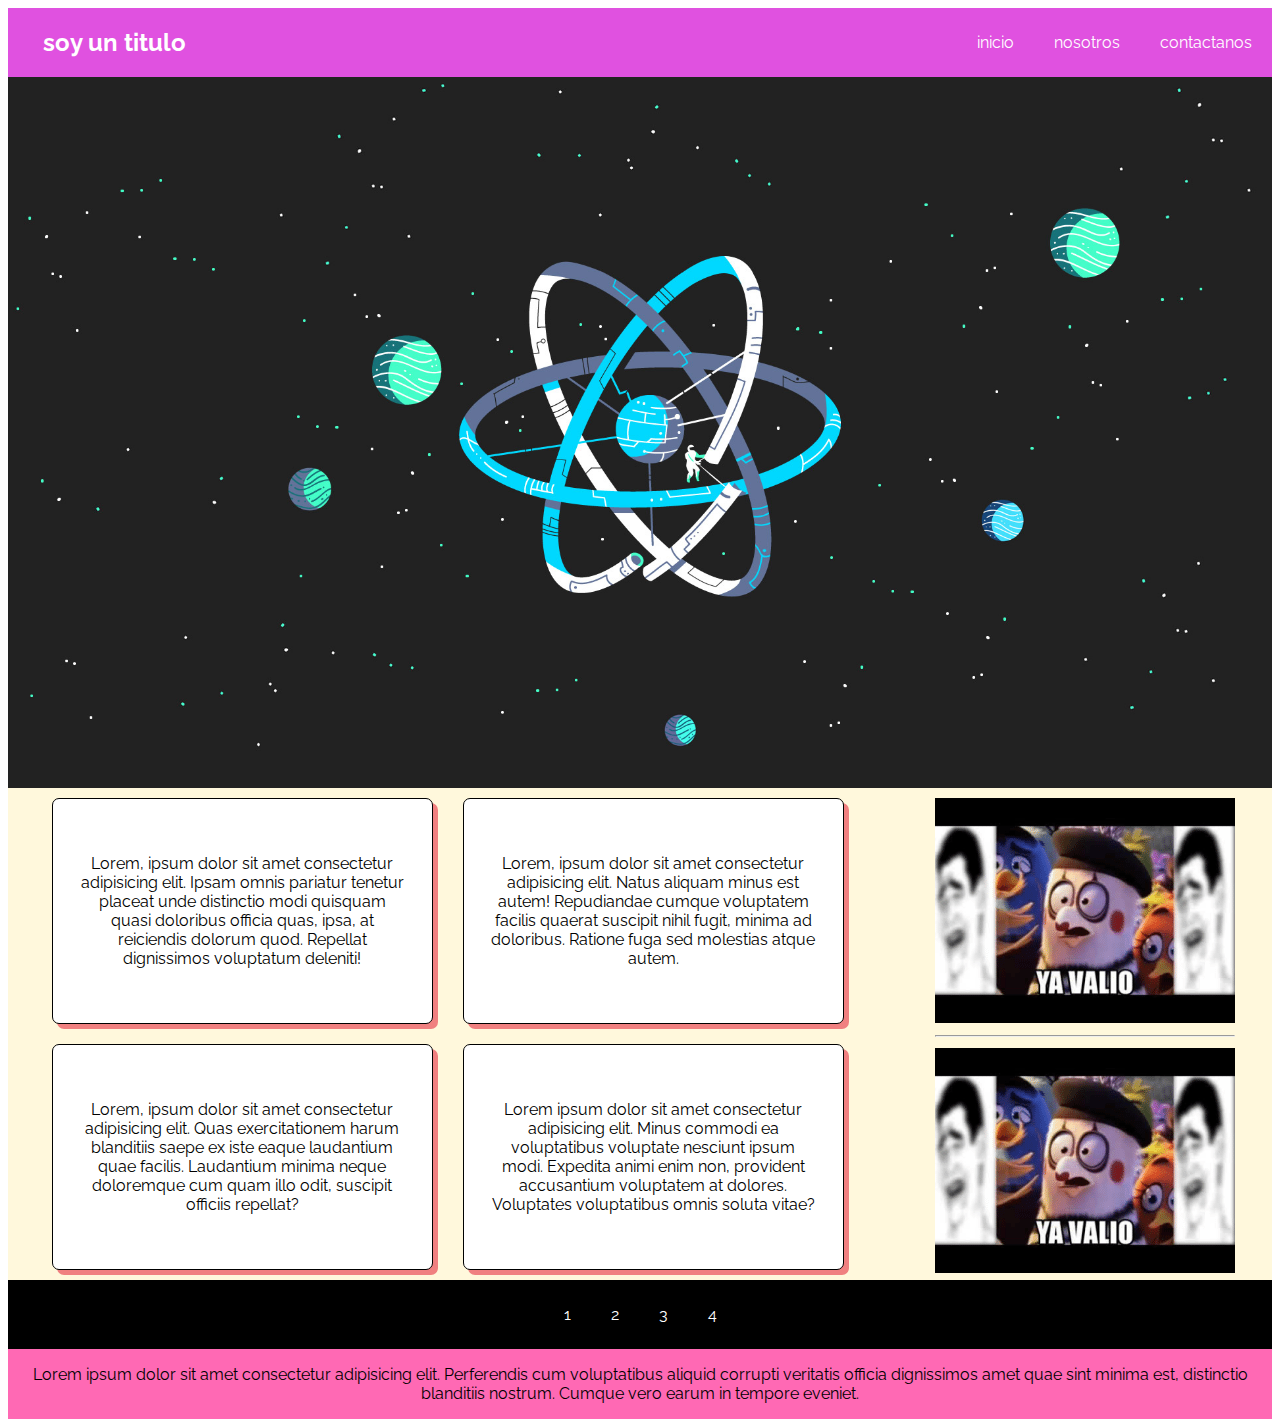
<file: prueba/index.html>
<!DOCTYPE html>
<html lang="en">
<head>
    <meta charset="UTF-8">
    <meta name="viewport" content="width=device-width, initial-scale=1.0">
    <title>Document</title>
    <link href="https://fonts.googleapis.com/css2?family=Raleway:ital,wght@0,400;0,600;0,800;1,300&display=swap" rel="stylesheet">
   <link rel="stylesheet" href="css/estilos.css">
    <link rel="stylesheet" href="css/estilo.css">
</head>
<body>
    <div class="container">
        <header class="head"> 
            <nav class="menu">
                <div class="titulo">
                    <h2 >soy un titulo</h2>
                </div>
                <div class="item">
                <a class="mia" href="css/logo.png">inicio</a>
                <a class="mia" href="css/logo.png">nosotros</a>
                <a class="mia" href="compras.html">contactanos</a>
                </div>
            </nav>
            <section class="ima">
                <img class="imagen" src="css/reactjs.jpg" alt="">
            </section>
        </header>
        <section class="enmedio">
            <div class="misp">
                <p class="parra"> Lorem, ipsum dolor sit amet consectetur adipisicing elit. Ipsam omnis pariatur tenetur placeat unde distinctio modi quisquam quasi doloribus officia quas, ipsa, at reiciendis dolorum quod. Repellat dignissimos voluptatum deleniti!</p>
                <p class="parra">Lorem, ipsum dolor sit amet consectetur adipisicing elit. Natus aliquam minus est autem! Repudiandae cumque voluptatem facilis quaerat suscipit nihil fugit, minima ad doloribus. Ratione fuga sed molestias atque autem.</p>
                <p class="parra">Lorem, ipsum dolor sit amet consectetur adipisicing elit. Quas exercitationem harum blanditiis saepe ex iste eaque laudantium quae facilis. Laudantium minima neque doloremque cum quam illo odit, suscipit officiis repellat?</p>
                <p class="parra">Lorem ipsum dolor sit amet consectetur adipisicing elit. Minus commodi ea voluptatibus voluptate nesciunt ipsum modi. Expedita animi enim non, provident accusantium voluptatem at dolores. Voluptates voluptatibus omnis soluta vitae?</p>
            </div>
            <aside class="lado">
                <div>
                    <img class="ladoim" src="css/logo.png" alt="">
                    <hr>
                </div>
                <div>
                    <img class="ladoim" src="css/logo.png" alt="">
                </div>
            </aside>
            <footer class="futmed">
                <a class="mia" href="">1</a>
                <a class="mia" href="">2</a>
                <a class="mia" href="">3</a>
                <a class="mia" href="">4</a>
            </footer>
        </section>

<footer class="footer">
<p class="final">Lorem ipsum dolor sit amet consectetur adipisicing elit. Perferendis cum voluptatibus aliquid corrupti veritatis officia dignissimos amet quae sint minima est, distinctio blanditiis nostrum. Cumque vero earum in tempore eveniet.</p>
</footer>

    </div>
</body>
</html>
</file>
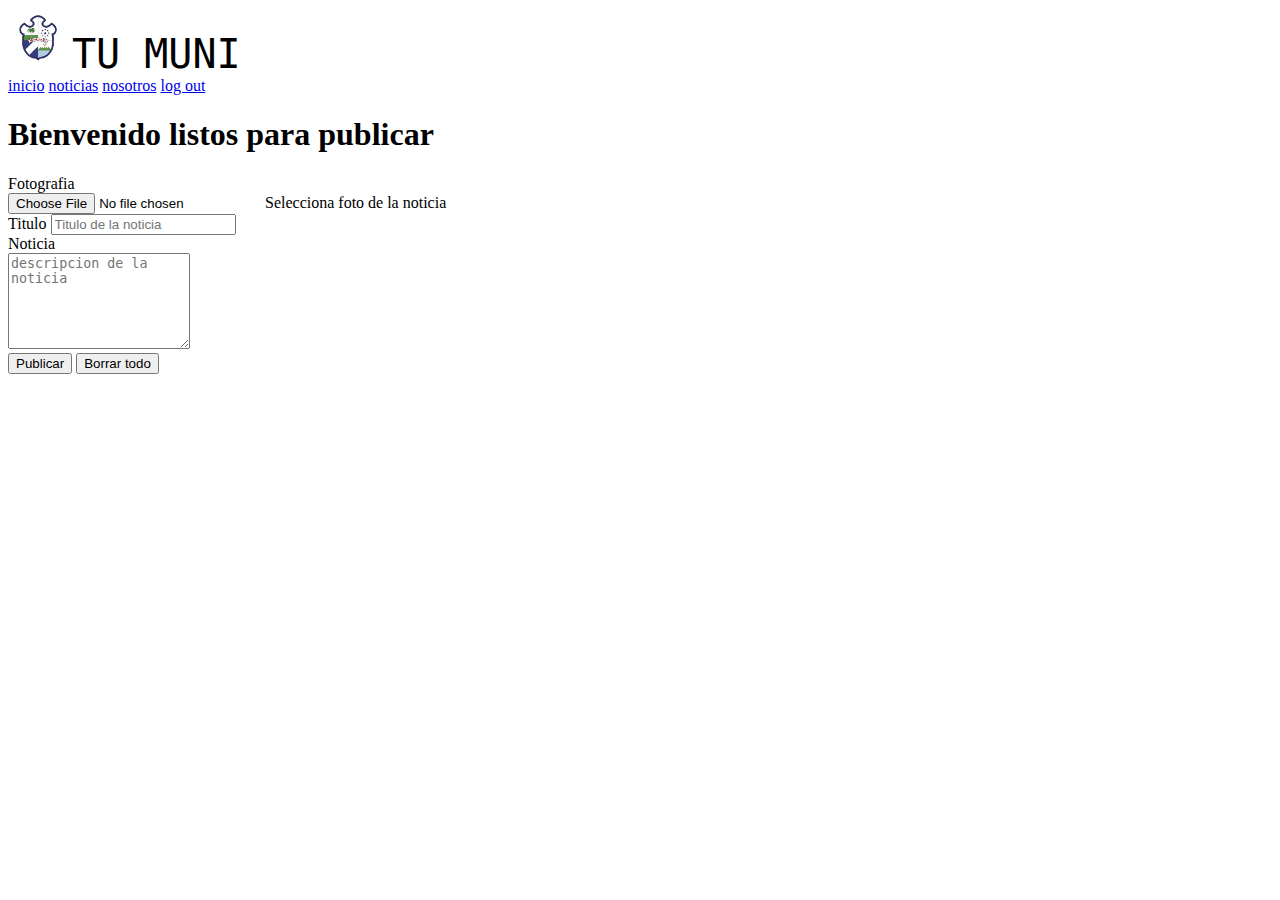
<file: paginamuni Rodolfo/privilegido.html>
<!doctype html>
<html lang="es">
  <head>
    <!-- Required meta tags -->
    <meta charset="utf-8">
    <meta name="viewport" content="width=device-width, initial-scale=1, shrink-to-fit=no">

    <!-- Bootstrap CSS -->
    <link rel="stylesheet" href="https://stackpath.bootstrapcdn.com/bootstrap/4.5.0/css/bootstrap.min.css" integrity="sha384-9aIt2nRpC12Uk9gS9baDl411NQApFmC26EwAOH8WgZl5MYYxFfc+NcPb1dKGj7Sk" crossorigin="anonymous">

    <title>MUNI</title>
  </head>
  <body>
    <div class="container-fluid bg-success py-1 text-white">
      <div class="row justify-content-between">
          <div class="mx-5">
              <img src="img/logomunireu.jpg" alt="no cargue" class="rounded-circle" style="height: 60px;"> 
              <samp style="font-size: 40px;">TU MUNI</samp>
          </div>
          <nav class="m-3">
              <a  class="text-decoration-none text-white mx-1 bg-success rounded-pill p-3" href="index.html">inicio</a>
              <a  class="text-decoration-none text-white mx-1 bg-success rounded-pill p-3" href="#">noticias</a>
              <a  class="text-decoration-none text-white mx-1 bg-success rounded-pill p-3" href="#">nosotros</a>
              <a  class="text-decoration-none text-white mx-1 bg-success rounded-pill p-3" href="login.html">log out</a>
          </nav>
      </div>
  </div>
     <div class="row bg-danger justify-content-center text-center text-white">
         <div class="col-9">
            <h1>Bienvenido listos para publicar</h1>
         </div>
     </div>
     <div class="container">
     <form class="row mt-3">
      <div class="form-group col-6">
        <label for="foto">Fotografia</label>
        <div class="custom-file">
          <input type="file" class="custom-file-input" id="foto" lang="es">
           <label class="custom-file-label" for="foto">Selecciona foto de la noticia</label>
        </div>
      </div>
      <div class="form-group col-6">
        <label for="titulo">Titulo</label>
        <input type="text" class="form-control" id="titulo" placeholder="Titulo de la noticia">
      </div>
      <div class="form col-12">
        <label for="descripcion">Noticia</label>
        <div>
          <textarea type="text" class="form-control" id="descripcion" placeholder="descripcion de la noticia" rows="6"></textarea>
        </div>
      </div>
      <div class="m-3">
        <button type="submit" class="btn btn-primary">Publicar</button>
        <button type="reset" class="btn btn-danger">Borrar todo</button>  
      </div>
    </form>
  </div>
    <!-- Optional JavaScript -->
    <!-- jQuery first, then Popper.js, then Bootstrap JS -->
    <script src="https://code.jquery.com/jquery-3.5.1.slim.min.js" integrity="sha384-DfXdz2htPH0lsSSs5nCTpuj/zy4C+OGpamoFVy38MVBnE+IbbVYUew+OrCXaRkfj" crossorigin="anonymous"></script>
    <script src="https://cdn.jsdelivr.net/npm/popper.js@1.16.0/dist/umd/popper.min.js" integrity="sha384-Q6E9RHvbIyZFJoft+2mJbHaEWldlvI9IOYy5n3zV9zzTtmI3UksdQRVvoxMfooAo" crossorigin="anonymous"></script>
    <script src="https://stackpath.bootstrapcdn.com/bootstrap/4.5.0/js/bootstrap.min.js" integrity="sha384-OgVRvuATP1z7JjHLkuOU7Xw704+h835Lr+6QL9UvYjZE3Ipu6Tp75j7Bh/kR0JKI" crossorigin="anonymous"></script>
  </body>
</html>
</file>
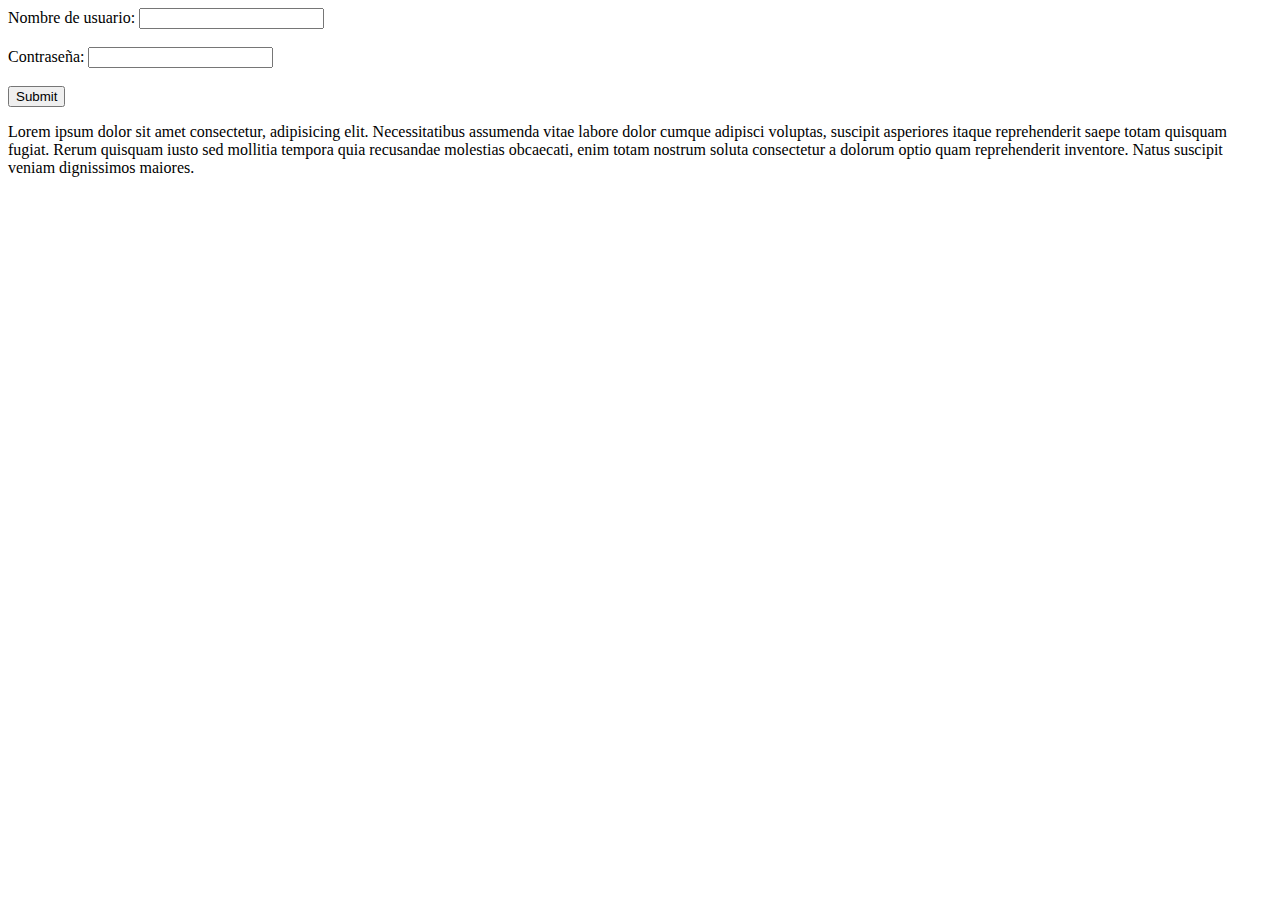
<file: paginamuni Rodolfo/registro2.html>
<! DOCTYPE html>
<html>
<head>
<title> Sitio del formulario </title>
</head>
<cuerpo>
<form method = "post" action = "connect.php">
Nombre de usuario: <input type = "text" name = "username"> <br> <br>
Contraseña: <input type = "password" name = "password"> <br> <br>
<input type = "submit" value = "Submit">
<p>Lorem ipsum dolor sit amet consectetur, adipisicing elit. Necessitatibus assumenda vitae labore dolor cumque adipisci voluptas, suscipit asperiores itaque reprehenderit saepe totam quisquam fugiat. Rerum quisquam iusto sed mollitia tempora quia recusandae molestias obcaecati, enim totam nostrum soluta consectetur a dolorum optio quam reprehenderit inventore. Natus suscipit veniam dignissimos maiores.
</p>
</form>
</body>
</html>
</file>
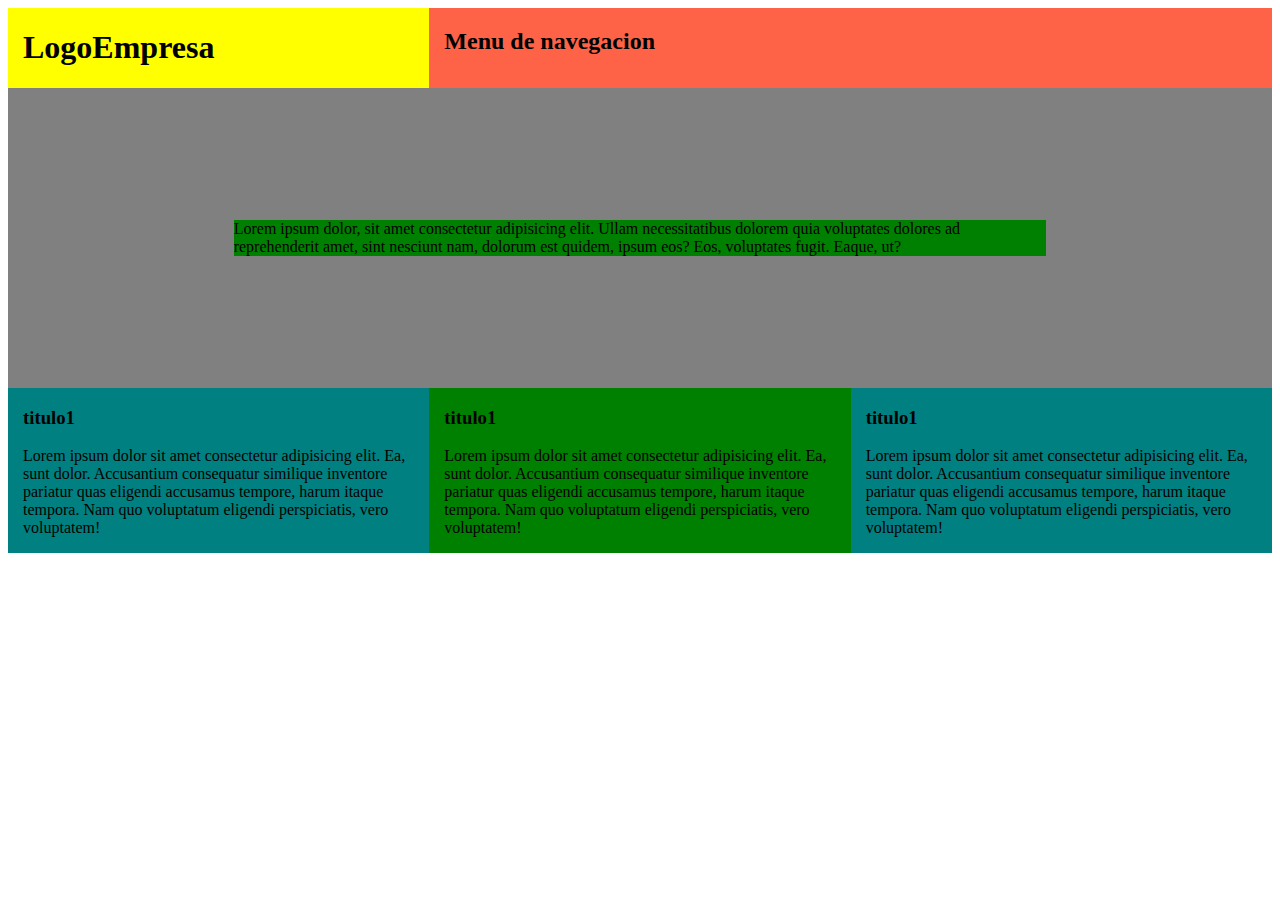
<file: primera pagina sencilla con HTML5 CSS3 Y BOOSTRAP 4/container.html>
<!doctype html>
<html lang="en">
  <head>
    <!-- Required meta tags -->
    <meta charset="utf-8">
    <meta name="viewport" content="width=device-width, initial-scale=1, shrink-to-fit=no">

    <!-- Bootstrap CSS -->
    <link rel="stylesheet" href="css/bootstrap-grid.min.css">
    <link rel="stylesheet" href="estilo.css">
    <title>bootstrap</title>
  </head>
  <body>
    <div class="container-fluid">
  <header class="row">
    <div style="background-color: yellow;" class="col-12 col-sm-4">
      <h1  >LogoEmpresa</h1>
    </div>
    <div style="background-color: tomato;" class="col-12 col-sm-8">
      <nav> 
        <h2  > Menu de navegacion </h2>
      </nav>
    </header>
      <section class="row sec justify-content-center align-items-center">
        <div class="col-8  ">
          <p style="background-color: green;">
            Lorem ipsum dolor, sit amet consectetur adipisicing elit. Ullam necessitatibus dolorem quia voluptates dolores ad reprehenderit amet, sint nesciunt nam, dolorum est quidem, ipsum eos? Eos, voluptates fugit. Eaque, ut?
          </p>
        </div>
      </section>
      <footer class="row">      
      <div style="background-color: teal;" class="col-6 col-sm-4">
        <p> <h3>titulo1</h3> Lorem ipsum dolor sit amet consectetur adipisicing elit. Ea, sunt dolor. Accusantium consequatur similique inventore pariatur quas eligendi accusamus tempore, harum itaque tempora. Nam quo voluptatum eligendi perspiciatis, vero voluptatem!</p>
      </div>
      <div style="background-color: green;" class="col-6 col-sm-4">
        <p> <h3>titulo1</h3> Lorem ipsum dolor sit amet consectetur adipisicing elit. Ea, sunt dolor. Accusantium consequatur similique inventore pariatur quas eligendi accusamus tempore, harum itaque tempora. Nam quo voluptatum eligendi perspiciatis, vero voluptatem!</p>
      </div>
      <div style="background-color: teal;" class="col-12 col-sm-4">
        <p> <h3>titulo1</h3> Lorem ipsum dolor sit amet consectetur adipisicing elit. Ea, sunt dolor. Accusantium consequatur similique inventore pariatur quas eligendi accusamus tempore, harum itaque tempora. Nam quo voluptatum eligendi perspiciatis, vero voluptatem!</p>
      </div>
      </footer>
    </div>


    <!-- Optional JavaScript -->
    <!-- jQuery first, then Popper.js, then Bootstrap JS -->
    <script src="https://code.jquery.com/jquery-3.5.1.slim.min.js" integrity="sha384-DfXdz2htPH0lsSSs5nCTpuj/zy4C+OGpamoFVy38MVBnE+IbbVYUew+OrCXaRkfj" crossorigin="anonymous"></script>
    <script src="https://cdn.jsdelivr.net/npm/popper.js@1.16.0/dist/umd/popper.min.js" integrity="sha384-Q6E9RHvbIyZFJoft+2mJbHaEWldlvI9IOYy5n3zV9zzTtmI3UksdQRVvoxMfooAo" crossorigin="anonymous"></script>
    <script src="js/bootstrap.min.js"></script>
  </body>
</html>
</file>
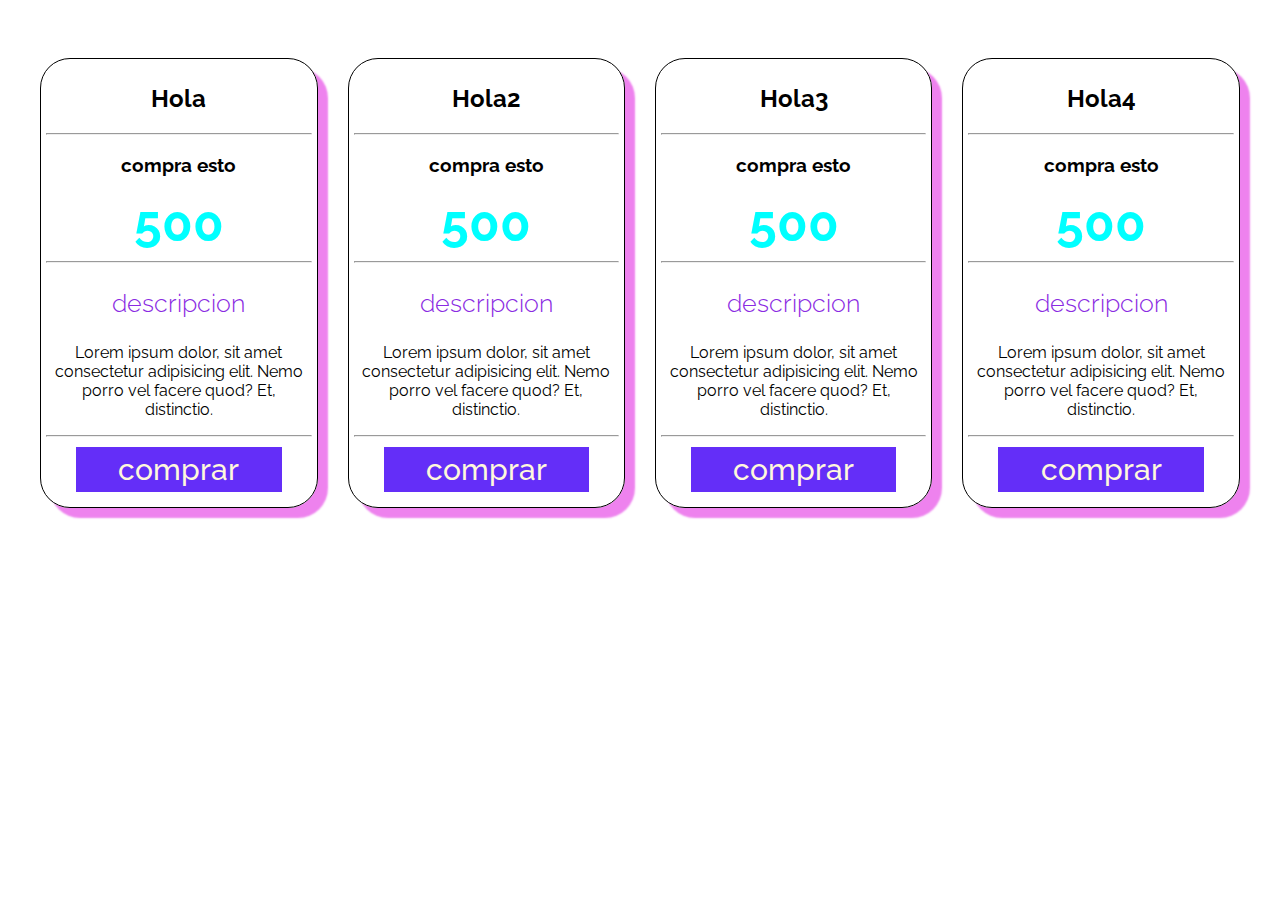
<file: prueba/compras.html>
<!DOCTYPE html>
<html lang="es">
<head>
    <meta charset="UTF-8">
    <meta name="viewport" content="width=device-width, initial-scale=1.0">
    <title>munireu</title> 
    <link href="https://fonts.googleapis.com/css2?family=Raleway:ital,wght@0,400;0,600;0,800;1,300&display=swap" rel="stylesheet">
   <link rel="stylesheet" href="css/estilos.css">
</head>
<body>
<section class="padre texto">
<div class="columnas">
    <h2 class="texto">Hola</h2>
    <hr>
    <h3 class="texto">compra esto</h3>
    <p class="texto col">500</p>
    <hr>
    <h3 class="textod">descripcion</h3>
    <p class="texto">Lorem ipsum dolor, sit amet consectetur adipisicing elit. Nemo porro vel facere quod? Et, distinctio.</p>
    <hr>
    <a href="css/thumb_yavalio-meme-de-angry-birds-ya-valio-promariocg-50143060.png" class="texto compra" >comprar</a>
</div>

<div class="columnas">
    <h2 class="texto">Hola2</h2>
    <hr>
    <h3 class="texto">compra esto</h3>
    <p class="texto col">500</p>
    <hr>
    <h3 class="textod">descripcion</h3>
    <p class="texto">Lorem ipsum dolor, sit amet consectetur adipisicing elit. Nemo porro vel facere quod? Et, distinctio.</p>
    <hr>
    <a href="css/thumb_yavalio-meme-de-angry-birds-ya-valio-promariocg-50143060.png" class="texto compra" >comprar</a>
</div>


<div class="columnas">
    <h2 class="texto">Hola3</h2>
    <hr>
    <h3 class="texto">compra esto</h3>
    <p class="texto col">500</p>
    <hr>
    <h3 class="textod">descripcion</h3>
    <p class="texto">Lorem ipsum dolor, sit amet consectetur adipisicing elit. Nemo porro vel facere quod? Et, distinctio.</p>
    <hr>
    <a href="css/thumb_yavalio-meme-de-angry-birds-ya-valio-promariocg-50143060.png" class="texto compra" >comprar</a>
</div>


<div class="columnas">
    <h2 class="texto">Hola4</h2>
    <hr>
    <h3 class="texto">compra esto</h3>
    <p class="texto col">500</p>
    <hr>
    <h3 class="textod">descripcion</h3>
    <p class="texto">Lorem ipsum dolor, sit amet consectetur adipisicing elit. Nemo porro vel facere quod? Et, distinctio.</p>
    <hr>
    <a href="css/thumb_yavalio-meme-de-angry-birds-ya-valio-promariocg-50143060.png" class="texto compra" >comprar</a>
</div>




</section>


</body>
</html>
</file>
<file: prueba/css/estilos.css>
.padre{
    font-family: 'Raleway', sans-serif;
    display: flex;
    background-color: white;
    justify-content: center;
    flex-wrap: wrap;
    padding: 50px 0px;
}

.columnas{
    width: 21%; 
    margin: 0px 15px;
    padding: 5px;
    border: 1px solid black;
    border-radius: 30px;
    box-shadow: 10px 10px 2px violet;
}

.texto{
    text-align: center;
    color: black;
}

.textod{
    color:blueviolet;
    font-weight: 300;
    font-size: 25px;
}


.col{
    color: cyan;
    font-weight: 700;
    font-size: 50px;
    margin: 0px;
}

.compra{
    display: block;
    background-color: rgb(100, 46, 248);
    text-decoration: none;
    color: cornsilk;
    font-size: 30px;
    font-weight: 500;
    padding: 5px 5px;
    margin: 10px 30px;
}

.compra:hover{
    background-color: darkviolet;
    margin: 0px 25px;
}

.compra:active{
    background-color: deeppink;
}

@media only screen and (max-width: 1076px){
    .columnas{
        width: 45%; 
        margin: 0px 15px;
        margin-bottom: 20px;
        padding: 5px;
        border: 1px solid black;
        border-radius: 30px;
        box-shadow: 10px 10px 2px violet;
    }    
    }
    
    @media only screen and (max-width: 900px){
        .columnas{
            width: 75%; 
            margin: 0px 15px;
            margin-bottom: 20px;
            padding: 5px;
            border: 1px solid black;
            border-radius: 30px;
            box-shadow: 10px 10px 2px violet;
        }    
        }
</file>
<file: prueba/css/estilo.css>
body{
    font-family: 'Raleway', sans-serif;
}
.container{
    display: flex;
    background-color: cornsilk;
    flex-flow: column;
    /* flex-wrap: nowrap; */
    
}

.head{
    display: flex;
    flex-flow: column;
}

.menu{
    background-color: rgb(224, 81, 224);
    display:flex;
    justify-content: space-between;
}

.titulo{
    display: flex;
    color: white;
    margin-left: 35px;
}

.item{
   display: flex;  
}

.mia{ 
    text-decoration: none;
    color: white;
    margin: 0px 10px;
    padding: 25px 10px;
    display: block;
}

.mia:hover{
    background-color: rgb(157, 93, 218);
    padding: 10px;
}

.ima{
    display: flex;
    justify-content: center;
}

.imagen{
    width: 100%;
    margin: 0px 10px;
}

.enmedio{
    display: flex;
    flex-flow: row;
    flex-wrap: wrap;
    justify-content: space-around;
}

.misp{
    display: flex;
    flex-wrap: wrap;
    width: 65%;
    margin-right: 10px;
    justify-content: space-around;
}

.parra{
    background-color: white;
    border: 1px solid black;
    margin: 10px;
    padding: 55px 25px;
    border-radius: 7px;
    width: 40%;
    text-align: center;
    align-self: center;
    box-shadow: 5px 5px lightcoral;
    
}

.lado{
    margin-top: 10px;
display: flex;
flex-wrap: wrap; 
 width:25%;  
 justify-content: center;
}

.ladoim{
    width: 100%;
}

.futmed{
    display: flex;
    background-color: black;
    width: 100%;
    justify-content: center;
}

.footer{
    display: flex;
    background-color: hotpink;
}

.final{
    text-align: center;
}
</file>
<file: primera pagina sencilla con HTML5 CSS3 Y BOOSTRAP 4/estilo.css>
.sec{
    height: 300px;
    background-color: grey;
}
</file>
